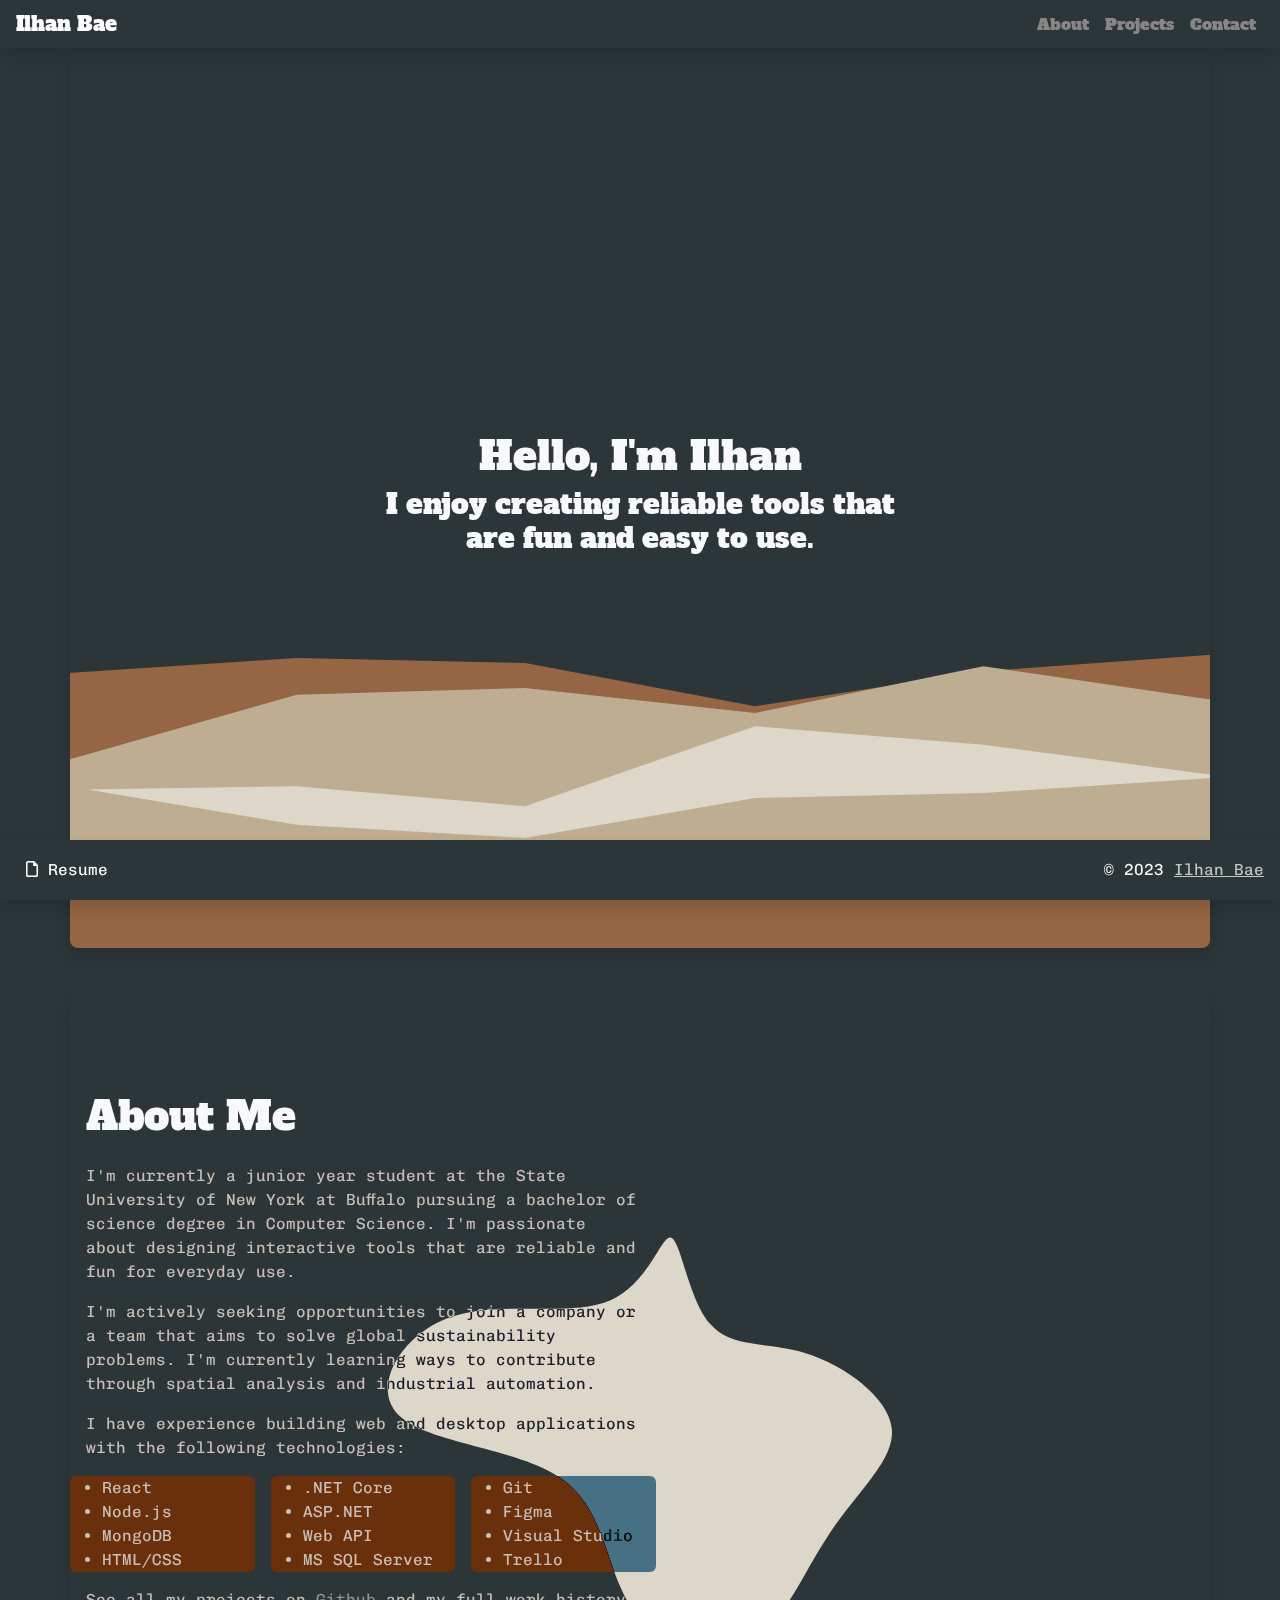
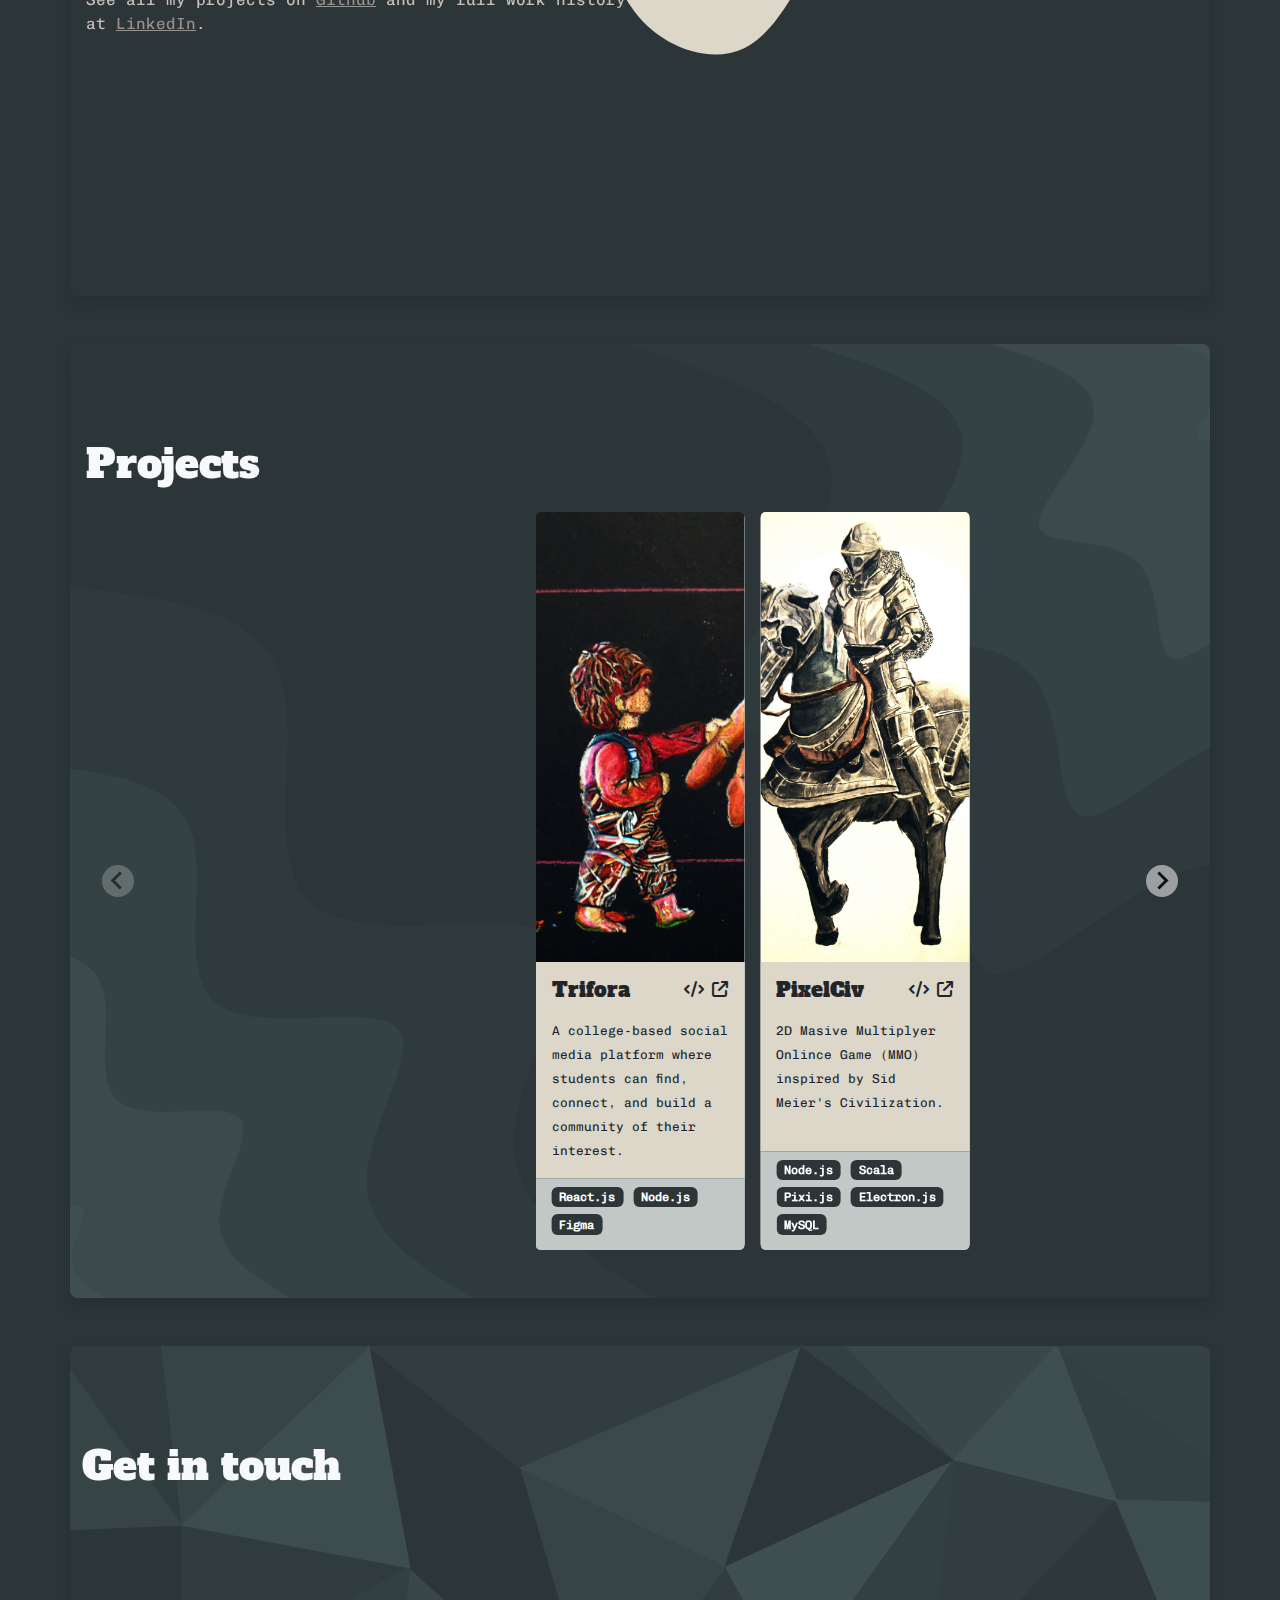
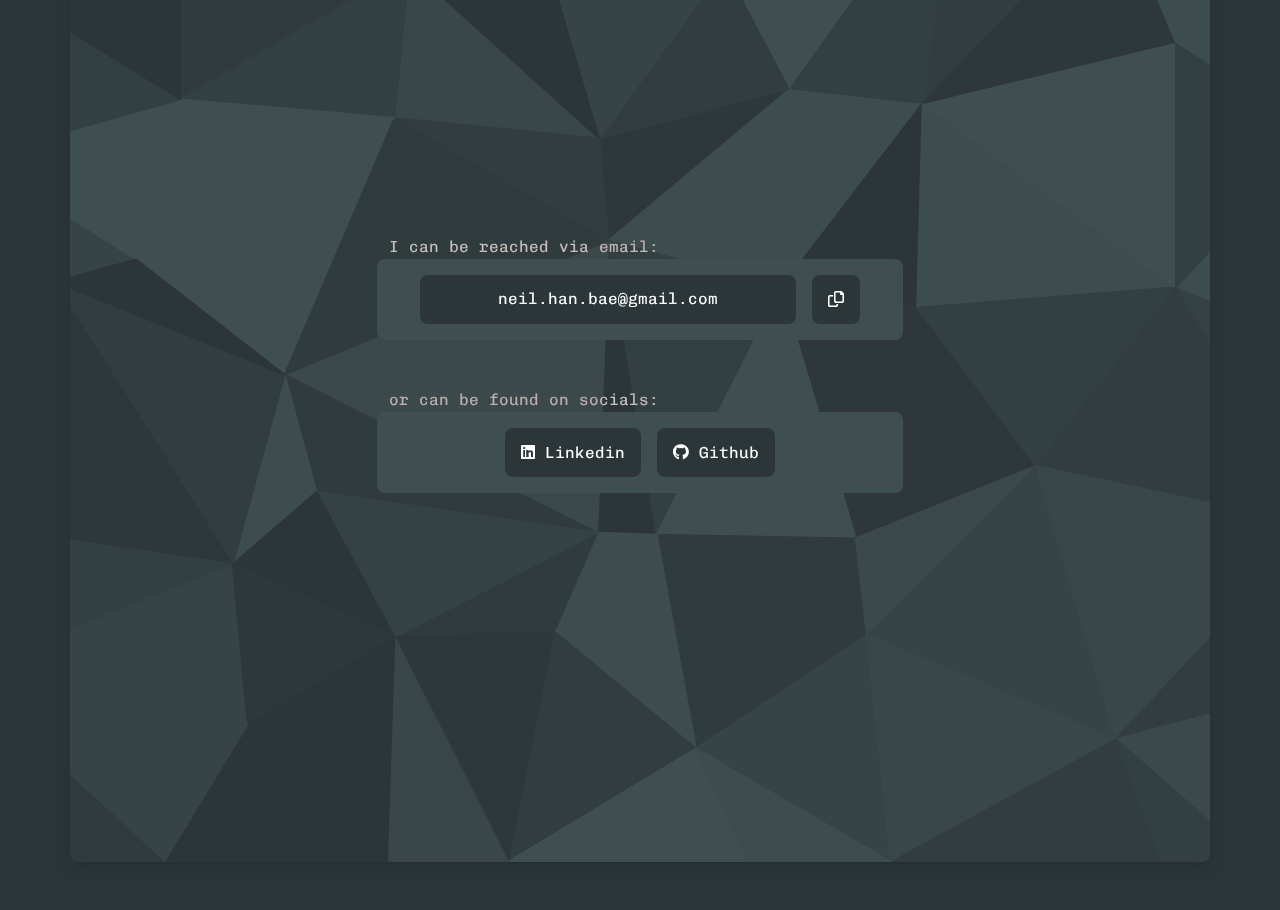
<file: index.html>
<!DOCTYPE html>
<html lang="en">
<head>
  <meta charset="UTF-8">
  <meta name="description" content="Portfolio Website">
  <meta name="author" content="Ilhan Bae">
  <meta name="viewport" content="width=device-width, initial-scale=1.0">

  <!-- Icon & Title -->
  <link rel="icon" href="/assets/favicon.ico">
  <title>Ilhan Bae</title>
  
  <!-- Custom Style -->
  <link rel="stylesheet" href="/assets/css/main.css">
  <!-- Bootstrap CSS v5.2.3 -->
  <link rel="stylesheet" href="/assets/vendor/bootstrap/css/bootstrap.min.css">
  <!-- Font Awesome CSS v6.2.1 -->
  <link rel="stylesheet" href="/assets/vendor/font-awesome/css/fontawesome.min.css">
  <!-- Splide CSS v4.1.2-->
  <link rel="stylesheet" href="/assets/vendor/splide/css/splide.min.css">
</head>

<body>
  <div class="jumbotron">
    
    <!-- Navbar Contents -->
    <nav class="navbar navbar-expand-md fixed-top py-1 px-3 navbar-dark bg-do shadow" id="navbar">

      <!-- Navbar Main Icon  -->
      <a class="navbar-brand" href="#">Ilhan Bae</a>

      
      <!-- Navbar Toggle Button -->
      <button class="navbar-toggler" type="button" data-bs-toggle="collapse" data-bs-target="#navbarResponsive" aria-controls="navbarResponsive" aria-expanded="false" aria-label="Toggle navigation">
        <span class="navbar-toggler-icon"></span>
      </button>
      

      <!-- Navbar Links -->
      <div class="collapse navbar-collapse justify-content-end" id="navbarResponsive">
        <ul class="navbar-nav">
          <li class="nav-item" >
            <a class="nav-link js-scroll-trigger" href="#about">About</a>
          </li>
          <li class="nav-item">
            <a class="nav-link js-scroll-trigger" href="#projects">Projects</a>
          </li>
          <li class="nav-item">
            <a class="nav-link js-scroll-trigger" href="#contact">Contact</a>
          </li>
        </ul>
      </div>

    </nav>

    <!-- Main Contents -->
    <main class="" data-bs-spy="scroll" data-bs-target="#navbar">
      
      <!-- Hero Section -->
      <section class="container d-flex justify-content-center align-items-center min-vh-100 my-5 rounded-3 shadow" id="hero">
        <div class="col-6 text-light text-center">
          <h1>Hello, I'm Ilhan</h1>
          <h3>I enjoy creating reliable tools that are fun and easy to use.</h3>
        </div>
      </section>



      <!-- About Section -->
      <section class="container min-vh-100 my-5 py-5 rounded-3 shadow px-3" id="about">
        <!-- Section Title -->
        <h1 class="text-light pt-5 pb-3">About Me</h1>
        <!-- Section Contents -->
        <div class="">
          <!-- Summary -->
          <div class="col-sm-6 ">
            <p>
              I'm currently a junior year student at the State University of New York at Buffalo pursuing a bachelor of science degree in Computer Science. I'm passionate about designing interactive tools that are reliable and fun for everyday use.
            </p>
            <p>
              I'm actively seeking opportunities to join a company or a team that aims to solve global sustainability problems. I'm currently learning ways to contribute through spatial analysis and industrial automation.
            </p>
          </div>
  
          <!-- Skills -->
          <div class="col-sm-6 ">
            <p>
              I have experience building web and desktop applications with the following technologies:
            </p>
            
            <div class="d-flex gap-3 justify-content-center" id="skills-table">
              <ul class="col-sm-4 bg-mb rounded">
                <li>React</li>
                <li>Node.js</li>
                <li>MongoDB</li>
                <li>HTML/CSS</li>
              </ul>
              <ul class="col-sm-4 bg-mb rounded">
                <li>.NET Core</li>
                <li>ASP.NET</li>
                <li>Web API</li>
                <li>MS SQL Server</li>
              </ul>
              <ul class="col-sm-4 bg-mb rounded">
                <li>Git</li>
                <li>Figma</li>
                <li>Visual Studio</li>
                <li>Trello</li>
              </ul>
            </div>
            
            <p>  
              See all my projects on <a class="inline-link" href="https://github.com/Northbase" target="_blank">Github</a> and my full work history at <a class="inline-link" href="https://www.linkedin.com/in/neilbae/" target="_blank">LinkedIn</a>.
            </p>  
          </div>
        </div>

      </section>


     
      <!-- Project Section -->
      <section class="container min-vh-100 my-5 py-5 rounded-3 shadow px-3" id="projects">
        <!-- Section Title -->
        <h1 class="text-light pt-5 pb-3">Projects</h1>
        <!-- Section Contents -->
        <div class="splide">
          <div class="splide__track">
            <div class="splide__list">

              <!-- Project One -->
              <div class="splide__slide">
                <div class="card h-100">
                  <!-- Card Image -->
                  <img class="card-img-top" src="/assets/images/illustrations/bicameral-mind.jpg" alt="Colored pencil drawing of iconic bicameral mind">
                  <!-- Card Body -->
                  <div class="card-body bg-st">
                    <div class="d-flex card-title justify-content-between">
                      <!-- Card Body Title -->
                      <h5>Trifora</h5>
                      <div class="d-flex flex-row gap-2">
                        <a class="nav-link" href="https://github.com/Northbase/TriFora" target="_blank" >
                          <i class="fa-sharp fa-solid fa-code"></i>
                        </a>
                        <a class="nav-link" href="https://github.com/Northbase/TriFora" target="_blank">
                          <i class="fa-sharp fa-solid fa-arrow-up-right-from-square"></i>
                        </a>
                      </div>
                    </div>
                    <!-- Card Body Text -->
                    <span class="card-text">
                      A college-based social media platform where students can find, connect, and build a community of their interest.
                    </span>
                  </div>
                  <!-- Card Footer -->
                  <div class="card-footer">
                    <span class="badge badge-pill">React.js</span>
                    <span class="badge badge-pill">Node.js</span>
                    <span class="badge badge-pill">Figma</span>
                  </div>
                </div>
              </div>

              <!-- Project Two -->
              <div class="splide__slide">
                <div class="card h-100">
                  <!-- Card Image -->
                  <img class="card-img-top" src="/assets/images/illustrations/knight.jpg" alt="Detailed pen and ink on paper drawing of medieval knight">
                  <!-- Card Body -->
                  <div class="card-body bg-st">
                    <div class="d-flex card-title justify-content-between">
                      <!-- Card Body Title -->
                      <h5>PixelCiv</h5>
                      <div class="d-flex flex-row gap-2">
                        <a class="nav-link" href="https://github.com/Northbase/PixelCiv" target="_blank">
                          <i class="fa-sharp fa-solid fa-code"></i>
                        </a>
                        <a class="nav-link" href="https://github.com/Northbase/PixelCiv" target="_blank">
                          <i class="fa-sharp fa-solid fa-arrow-up-right-from-square"></i>
                        </a>
                      </div>
                    </div>
                    <!-- Card Body Text -->
                    <span class="card-text">
                      2D Masive Multiplyer Onlince Game (MMO) inspired by Sid Meier's Civilization.  
                    </span>
                  </div>
                  <!-- Card Footer -->
                  <div class="card-footer">
                    <span class="badge badge-pill">Node.js</span>
                    <span class="badge badge-pill">Scala</span>
                    <span class="badge badge-pill">Pixi.js</span>
                    <span class="badge badge-pill">Electron.js</span>
                    <span class="badge badge-pill">MySQL</span>
                  </div>
                </div>
              </div>
              
            </div>
          </div>
        </div>
      </section>


      
      <!-- contact section -->
      <section class="container min-vh-100 mb-5 py-5 rounded-3 shadow text-light" id="contact">
        <!-- Section Title -->
        <h1 class="text-light pt-5 pb-3">Get in touch</h1>
        <!-- Section Contents -->
        <div class="min-vh-100 d-flex flex-column justify-content-center align-items-center d-grid gap-5">
          <!-- Email -->
          <div class="row col-md-6 px-3">
            <span>I can be reached via email:</span>
            <div class="container py-3 gap-3 d-flex justify-content-center bg-rc rounded-3">
              
              <!-- Email Address -->
              <a href="mailto:neil.han.bae@gmail.com" class="badge badge-link bg-do py-3 md-px-5 col-9 rounded-3" id="contact-email">
                neil.han.bae@gmail.com
              </a>
  
              <!-- Copy Email Button  -->
              <div class="badge badge-link bg-do py-3 px-3 rounded-3 d-none d-md-block" id="copy-email-button" role="button" data-bs-toggle="tooltip" data-bs-trigger="hover" data-bs-custom-class="clipboard-tooltip" data-bs-placement="top" data-bs-title="Copy to Clipboard" >
                <i class="fa-regular fa-copy"></i>
              </div>
              
            </div>
          </div>
  
          <!-- Social -->
          <div class="row col-md-6 px-3">
            <span>or can be found on socials:</span>
            <div class="container py-3 gap-3 d-flex justify-content-center bg-rc rounded-3">
              
              <a class="badge badge-link bg-do p-3 bg-do rounded-3" href="https://www.linkedin.com/in/neilbae/" target="_blank">
                <i class="fa-brands fa-linkedin"></i>
                Linkedin
              </a>
              <a class="badge badge-link bg-do p-3 bg-do rounded-3" href="https://github.com/Northbase" target="_blank">
                <i class="fa-brands fa-github"></i>
                Github
              </a>
  
            </div>
          </div>
        </div>

      </section>

    </main>

    <!-- Footer Contents -->
    <footer class="d-flex justify-content-between align-items-center p-3 fixed-bottom bg-do shadow">

      <a class="badge badge-link" href="/ILHAN_BAE_Resume.pdf" target="_blank" >
        <i class="fa-regular fa-file"></i>
        <span>Resume</span>
      </a>
      <span class="text-light">
        © 2023 
        <a class="inline-link" role="button" data-bs-custom-class="portrait-popover" data-bs-toggle="popover" data-bs-trigger="hover" data-bs-placement="top" data-bs-title="<span>Ilhan Bae (b. 2000) <br> Self Portrait, 2018 <br> Oil pastel on canvas</span>" data-bs-content="<image class='img-thumbnail rounded-3' src='/assets/images/illustrations/self-portrait.jpg' alt='Oil pastel on canvas drawing of my self portrait'>" tabindex="0" href="/assets/images/illustrations/self-portrait.jpg" target="_blank">
          Ilhan Bae
        </a>
      </span>

    </footer>

  </div>


  
  <!-- Bootstrap JS v5.2.3 -->
  <script src="/assets/vendor/bootstrap/js/bootstrap.bundle.min.js"></script>
  <!-- jQuery JS v3.6.2 -->
  <script src="/assets/vendor/jquery/jquery-3.6.2.min.js"></script>
  <!-- Splide JS v4.1.2-->
  <script src="/assets/vendor/splide/js/splide.min.js"></script>
  <!-- Custom Script -->
  <script src="/assets/js/main.js"></script>
</body>
</html>
</file>
<file: assets/css/main.css>
/* alfa-slab-one-regular - latin */
@font-face {
  font-family: 'Alfa Slab One';
  font-style: normal;
  font-weight: 400;
  src: local(''),
       url('../fonts/alfa-slab-one-v17-latin-regular.woff2') format('woff2'), /* Chrome 26+, Opera 23+, Firefox 39+ */
       url('../fonts/alfa-slab-one-v17-latin-regular.woff') format('woff'); /* Chrome 6+, Firefox 3.6+, IE 9+, Safari 5.1+ */
}

/* chivo-mono-regular - latin */
@font-face {
  font-family: 'Chivo Mono';
  font-style: normal;
  font-weight: 400;
  src: local(''),
       url('../fonts/chivo-mono-v4-latin-regular.woff2') format('woff2'), /* Chrome 26+, Opera 23+, Firefox 39+ */
       url('../fonts/chivo-mono-v4-latin-regular.woff') format('woff'); /* Chrome 6+, Firefox 3.6+, IE 9+, Safari 5.1+ */
}

/* Color Palettes */
:root {
  --dracula-orchid: #2c3639;
  --rocky-creek: #3f4e4f;
  --solitary-state: #c2c8c6;
  --mud-ball: #966644;
  --sassafras-tea: #dcd7c9;
  --white-chalk: #f6f5f1;
}

/* Colored Classes */
.bg-do {
  background-color: var(--dracula-orchid);
}
.bg-rc {
  background-color: var(--rocky-creek);
}
.bg-ss {
  background-color: var(--solitary-state);
}
.bg-mb {
  background-color: var(--mud-ball);
}
.bg-st {
  background-color: var(--sassafras-tea);
}
.bg-wc {
  background-color: var(--white-chalk);
}
.text-light {
  color: var(--white-chalk)
}
.text-dark {
  color: var(--dracula-orchid)
}
.border-light {
  border-color: var(--white-chalk);
}
.border-dark {
  border-color: var(--dracula-orchid);
}

/* Default */
* {
  padding: 0;
  margin: 0;
  box-sizing: border-box;
  font-family: 'Chivo Mono';
}

/* Fonts */
h1, h2, h3, h4, h5, h6, nav a  {
  font-family: 'Alfa Slab One';
}

/* Body Background */
html body {
  background-color: var(--dracula-orchid);
}

/* Links */
.inline-link {
  /* text-decoration: none; */
  /* background-color: var(--dracula-orchid); */
  /* mix-blend-mode: difference; */
  /* color: var(--white-chalk); */
  color: var(--solitary-state);
}
.inline-link:hover {
  color: var(--white-chalk)
}
.social-link {
  text-decoration: none;
  color: var(--white-chalk);
}
.social-link:hover {
  color: var(--sassafras-tea)
}


/* Badges */
.badge {
  white-space: nowrap;
  overflow: hidden;
  text-overflow: ellipsis;

}
.badge-link {
  text-decoration: none;
  font-size: 1em !important;
  font-weight: 200 !important;
}
.badge-link:hover {
  color: var(--sassafras-tea)
}

/* Tooltips */
.clipboard-tooltip {
  --bs-tooltip-max-width: 200px !important;
  --bs-tooltip-bg: var(--dracula-orchid) !important;
  --bs-tooltip-color: var(--sassafras-tea) !important;  
}


/* Popovers */
.portrait-popover {
  --bs-popover-max-width: 300px !important;
  --bs-popover-header-bg: var(--dracula-orchid) !important;
  --bs-popover-header-color: var(--white-chalk) !important;
  --bs-popover-bg: var(--dracula-orchid) !important;
  --bs-popover-body-color: var(--sassafras-tea) !important;  
}


/* Cards */
.card {
  border: none !important;
}
.card-img-top {
  width: 100%;
  height: 50vh;
  object-fit: cover;
  /* object-fit: contain; */
  /* background-image: url("/assets/images/haikei/low-poly-grid-haikei.svg"); */
}

/* Sections */
section {
  /* position: relative; */
  background-position: 50%;
  background-repeat: no-repeat;
  background-size: cover;
}

/* Hero Section */
#hero {
  background-image: url("/assets/images/haikei/layered-peaks-haikei-top.svg");
}


/* About Section */
#about {
  background-image: url("/assets/images/haikei/blob-haikei.svg");
  position: relative;
}
#about p, ul {
  color: var(--white-chalk);  
  mix-blend-mode: difference;
}

/* Filters Test */
/* #about::after {
  content: '';
  position: absolute;
  inset: 0;
  background-color: #355f08;
  mix-blend-mode: multiply;
} */


/* Projects Section */
#projects {
  background-image: url("/assets/images/haikei/blob-scene-haikei.svg");
}
#projects p {
  color: var(--white-chalk);  
  mix-blend-mode: difference;
}
#projects .card-text {
  font-size: 0.8em;
}
#projects .card-footer {
  background-color: var(--solitary-state) !important;
}
#projects .card-footer .badge {
  background-color: var(--dracula-orchid);
}


/* Contact Section */
#contact {
  background-image: url("/assets/images/haikei/low-poly-grid-haikei.svg");
}
#contact span {
  mix-blend-mode: difference;
}
</file>
